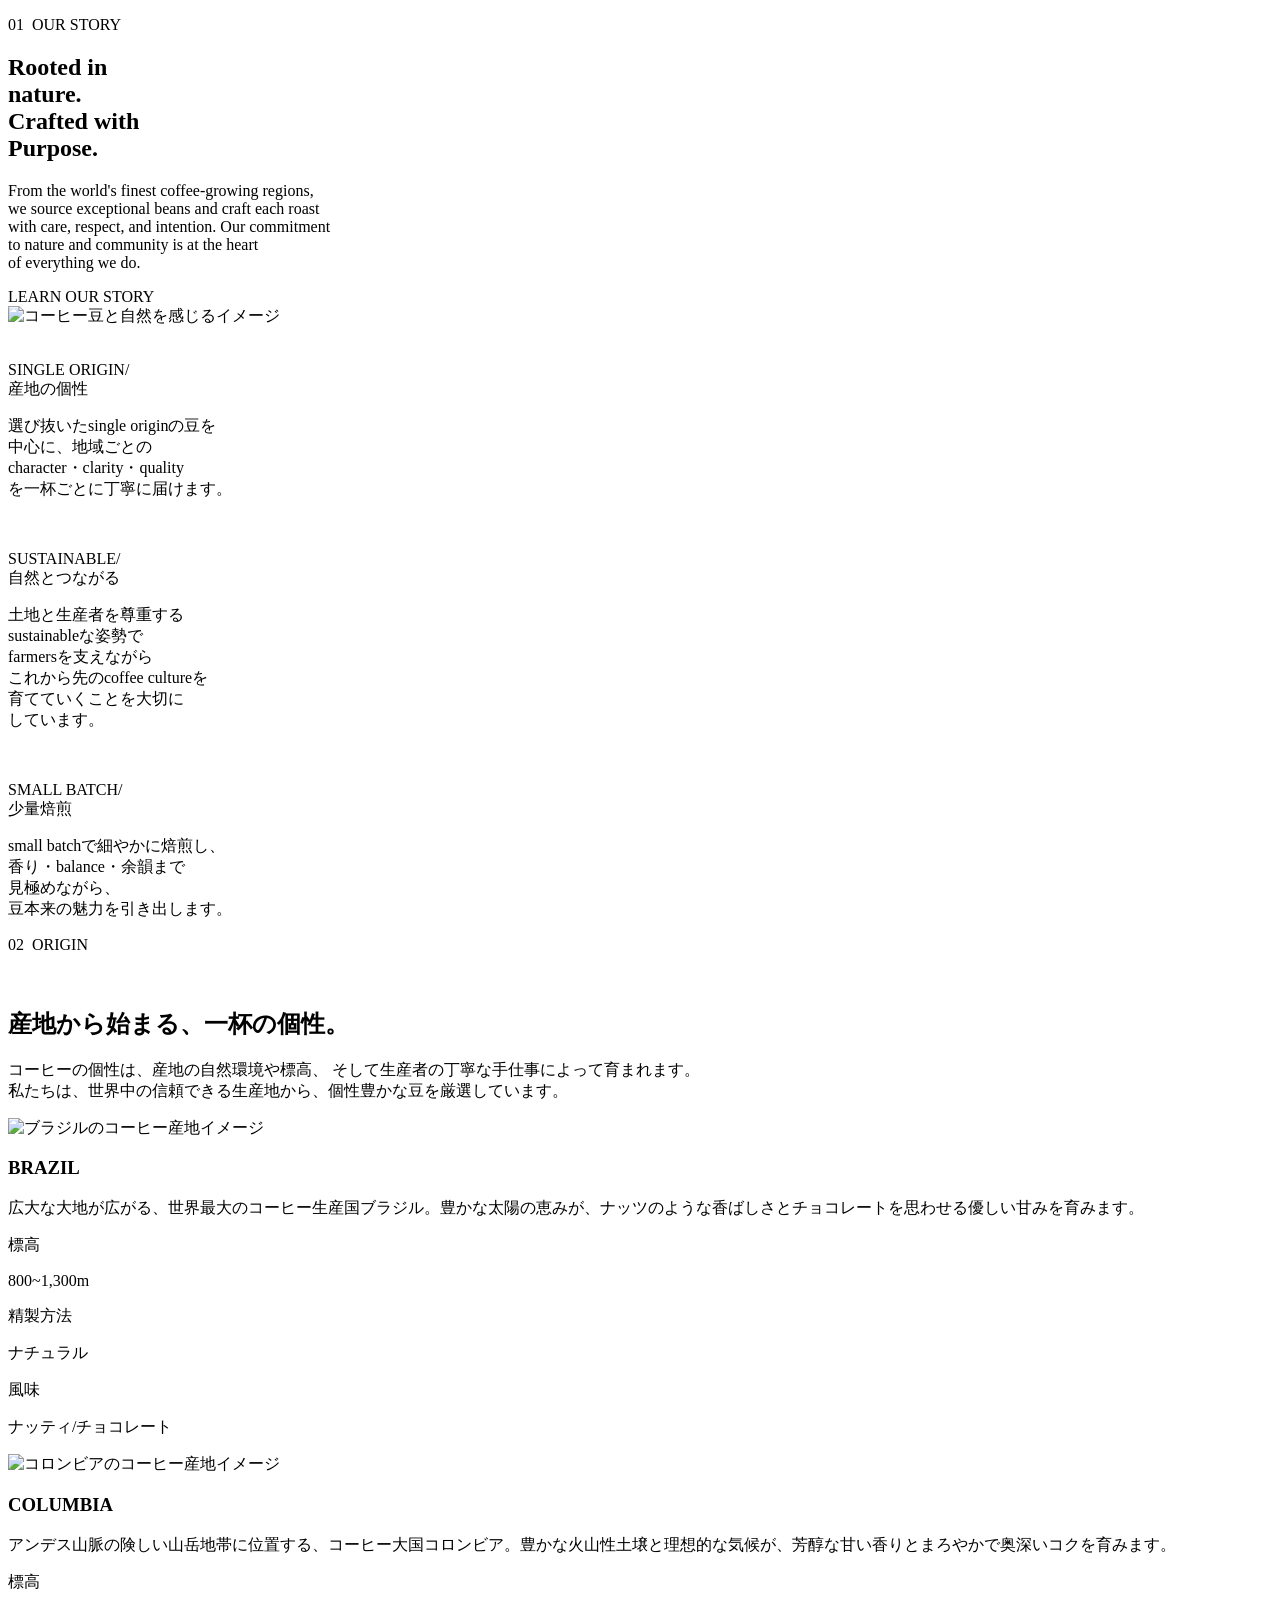
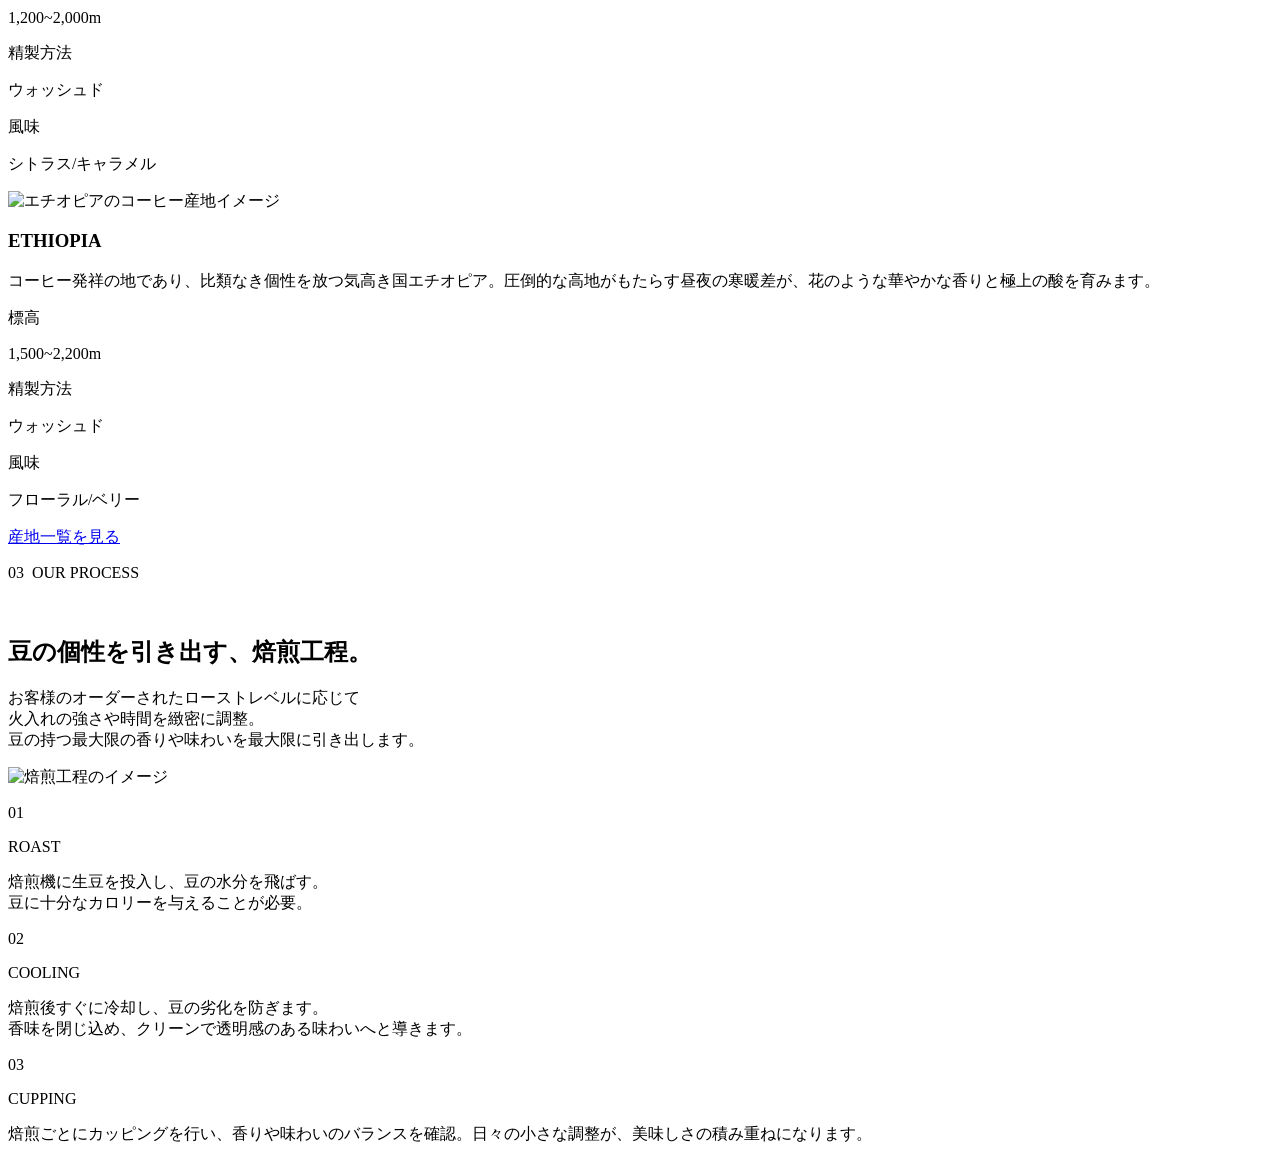
<file: src/main/resources/templates/index.html>
<!DOCTYPE html>
<html xmlns:th="http://www.thymeleaf.org"
	th:replace="~{common/layout_5block :: layout(~{::title},~{::body/content()})}">
<head>
	<title th:text="#{top}+' | '+ #{shop.title}">トップ | FRANÇAIS COFFEE</title>
	<meta charset="UTF-8" />
</head>
<body>
	<div class="coffee_top_page">
		<section class="ourstory" id="top-story">
			<div class="storydescription">
				<p class="smalltitle-story">01&nbsp;&nbsp;OUR STORY</p>
				<h1 class="heading-story">Rooted in<br />nature.<br />Crafted with<br />Purpose.</h1>
				<p class="summary-story">
					From the world's finest coffee-growing regions,<br />
					we source exceptional beans and craft each roast<br />
					with care, respect, and intention. Our commitment<br />
					to nature and community is at the heart<br />
					of everything we do.
				</p>
				<div class="button006">
					<a th:href="@{/client/story}">LEARN OUR STORY</a>
				</div>
			</div>
			<div class="ourstory-image">
				<img class="storyimage" th:src="@{/static/images/ourstory.webp}" alt="コーヒー豆と自然を感じるイメージ" />
			</div>
		</section>

		<section class="story-under" aria-label="coffee promise">
			<div class="mountain">
				<span class="mountain-img-around">
					<img class="mountain-img" th:src="@{/static/images/mountain.svg}" alt="" />
				</span>
				<div>
					<p class="mountain-title">SINGLE ORIGIN/<br />産地の個性</p>
					<p class="mountain-ex">
						選び抜いたsingle originの豆を<br />
						中心に、地域ごとの<br />
						character・clarity・quality<br />
						を一杯ごとに丁寧に届けます。
					</p>
				</div>
			</div>

			<div class="grass">
				<div class="grass-img-around">
					<img class="grass-img" th:src="@{/static/images/grass.svg}" alt="" />
				</div>
				<div>
					<p class="grass-title">SUSTAINABLE/<br />自然とつながる</p>
					<p class="grass-ex">
						土地と生産者を尊重する<br />
						sustainableな姿勢で<br />
						farmersを支えながら<br />
						これから先のcoffee cultureを<br />
						育てていくことを大切に<br />
						しています。
					</p>
				</div>
			</div>

			<div class="fire">
				<div class="fire-img-around">
					<img class="fire-img" th:src="@{/static/images/fire.svg}" alt="" />
				</div>
				<div>
					<p class="fire-title">SMALL BATCH/<br />少量焙煎</p>
					<p class="fire-ex">
						small batchで細やかに焙煎し、<br />
						香り・balance・余韻まで<br />
						見極めながら、<br />
						豆本来の魅力を引き出します。
					</p>
				</div>
			</div>
		</section>

		<section class="originsection" id="top-origin">
			<div class="origin">
				<p class="smalltitle-origin">02&nbsp;&nbsp;ORIGIN</p>
				<div class="image-with-lines">
					<img th:src="@{/static/images/earth.svg}" alt="" />
				</div>
			</div>
			<div class="origin-title-ex">
				<h2 class="origin-title">産地から始まる、一杯の個性。</h2>
				<p class="origin-ex">
					コーヒーの個性は、産地の自然環境や標高、
					そして生産者の丁寧な手仕事によって育まれます。<br />
					私たちは、世界中の信頼できる生産地から、個性豊かな豆を厳選しています。
				</p>
			</div>

			<div class="area">
				<article class="brazil">
					<img class="brazil-pct" th:src="@{/static/images/Brazil.jpg}" alt="ブラジルのコーヒー産地イメージ" />
					<img class="brazil-logo" th:src="@{/static/images/forest.svg}" alt="" />
					<h3 class="brazil-name">BRAZIL</h3>
					<p>広大な大地が広がる、世界最大のコーヒー生産国ブラジル。豊かな太陽の恵みが、ナッツのような香ばしさとチョコレートを思わせる優しい甘みを育みます。</p>
					<div class="status-brazil">
						<div class="elevation"><p>標高</p><p class="contents">800~1,300m</p></div>
						<div class="prosess"><p>精製方法</p><p class="contents">ナチュラル</p></div>
						<div class="flavor"><p>風味</p><p class="contents">ナッティ/チョコレート</p></div>
					</div>
				</article>

				<article class="COLUMBIA">
					<img class="COLUMBIA-pct" th:src="@{/static/images/SantuariodeLasLajas-1000x609.jpg}" alt="コロンビアのコーヒー産地イメージ" />
					<img class="COLUMBIA-logo" th:src="@{/static/images/volcano.svg}" alt="" />
					<h3 class="COLUMBIA-name">COLUMBIA</h3>
					<p>アンデス山脈の険しい山岳地帯に位置する、コーヒー大国コロンビア。豊かな火山性土壌と理想的な気候が、芳醇な甘い香りとまろやかで奥深いコクを育みます。</p>
					<div class="status-COLUMBIA">
						<div class="elevation"><p>標高</p><p class="contents">1,200~2,000m</p></div>
						<div class="prosess"><p>精製方法</p><p class="contents">ウォッシュド</p></div>
						<div class="flavor"><p>風味</p><p class="contents">シトラス/キャラメル</p></div>
					</div>
				</article>

				<article class="ETHIOPIA">
					<img class="ETHIOPIA-pct" th:src="@{/static/images/Ethiopia.jpg}" alt="エチオピアのコーヒー産地イメージ" />
					<img class="ETHIOPIA-logo" th:src="@{/static/images/sunny.svg}" alt="" />
					<h3 class="ETHIOPIA-name">ETHIOPIA</h3>
					<p>コーヒー発祥の地であり、比類なき個性を放つ気高き国エチオピア。圧倒的な高地がもたらす昼夜の寒暖差が、花のような華やかな香りと極上の酸を育みます。</p>
					<div class="status-ETHIOPIA">
						<div class="elevation"><p>標高</p><p class="contents">1,500~2,200m</p></div>
						<div class="prosess"><p>精製方法</p><p class="contents">ウォッシュド</p></div>
						<div class="flavor"><p>風味</p><p class="contents">フローラル/ベリー</p></div>
					</div>
				</article>
			</div>
			<div class="area-botton">
				<a href="#top-origin">産地一覧を見る</a>
			</div>
		</section>

		<section class="ourprosess" id="top-process">
			<div class="origin">
				<p class="smalltitle-ourprosess">03&nbsp;&nbsp;OUR PROCESS</p>
				<div class="image-with-lines">
					<img th:src="@{/static/images/earth.svg}" alt="" />
				</div>
			</div>

			<div class="prosess-main">
				<h2 class="prosess-title">豆の個性を引き出す、焙煎工程。</h2>
				<p class="prosess-ex">
					お客様のオーダーされたローストレベルに応じて<br />
					火入れの強さや時間を緻密に調整。<br />
					豆の持つ最大限の香りや味わいを最大限に引き出します。
				</p>
			</div>
			<div class="god-img-around">
				<img class="god-img" th:src="@{/static/images/unchi.png}" alt="焙煎工程のイメージ" />
			</div>

			<div class="process-points">
				<div class="beans">
					<div class="around-01"><p class="ikon-01">01</p></div>
					<div class="beans-ex">
						<p class="beans-subtitle">ROAST</p>
						<p class="beans-ex-box">焙煎機に生豆を投入し、豆の水分を飛ばす。<br />豆に十分なカロリーを与えることが必要。</p>
					</div>
				</div>

				<div class="beans-02">
					<div class="around-01"><p class="ikon-01">02</p></div>
					<div class="beans-ex">
						<p class="beans-subtitle">COOLING</p>
						<p class="beans-ex-box">焙煎後すぐに冷却し、豆の劣化を防ぎます。<br />香味を閉じ込め、クリーンで透明感のある味わいへと導きます。</p>
					</div>
				</div>

				<div class="beans-03">
					<div class="around-01"><p class="ikon-01">03</p></div>
					<div class="beans-ex">
						<p class="beans-subtitle">CUPPING</p>
						<p class="beans-ex-box">焙煎ごとにカッピングを行い、香りや味わいのバランスを確認。日々の小さな調整が、美味しさの積み重ねになります。</p>
					</div>
				</div>
			</div>
		</section>
	</div>
</body>
</html>
</file>
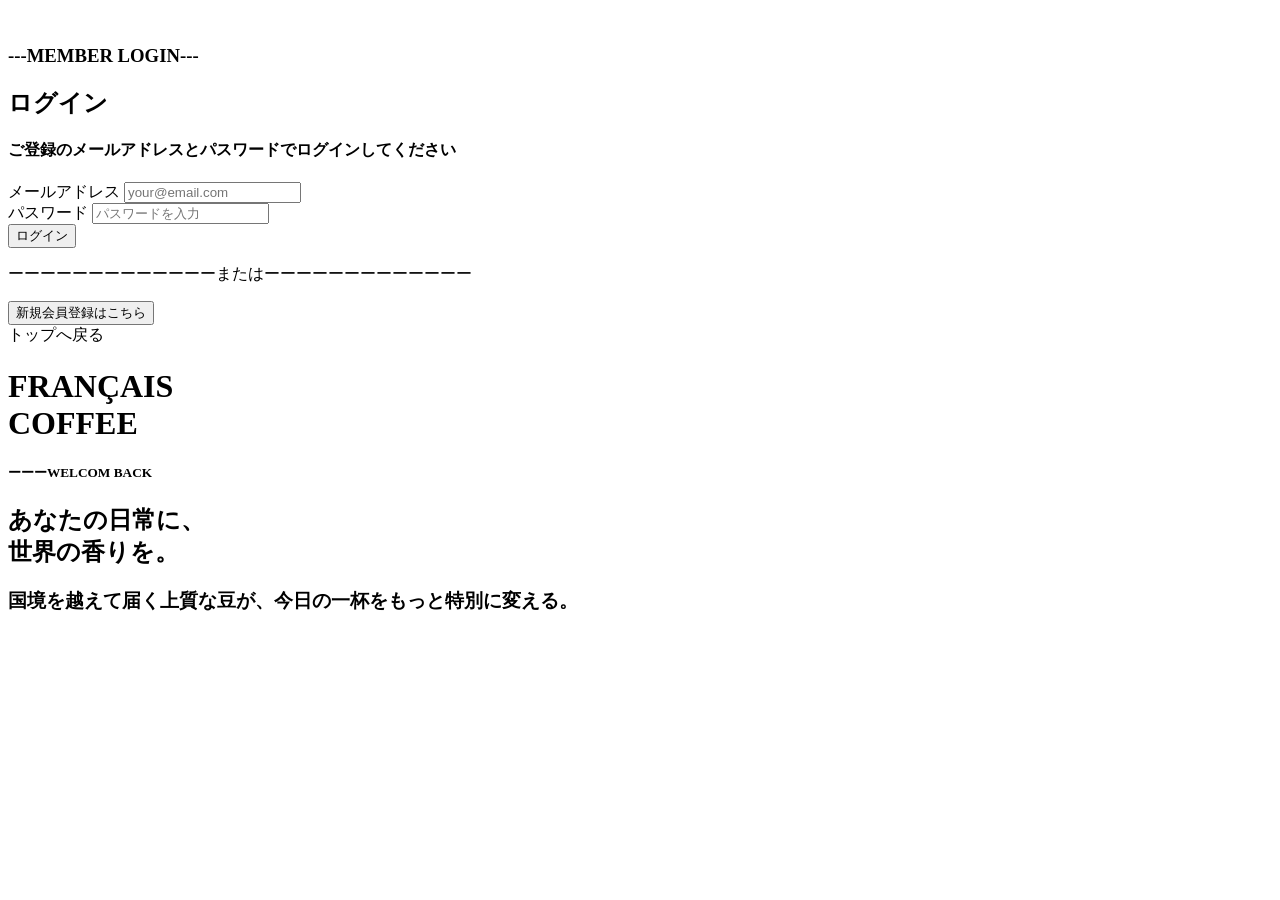
<file: src/main/resources/templates/login.html>
<!DOCTYPE html>
<html xmlns:th="http://www.thymeleaf.org">

<head>
	<meta charset="UTF-8" />
	<meta name="viewport" content="width=device-width, initial-scale=1.0" />
	<title th:text="#{login}+' | '+ #{shop.title}"> </title>
	<link rel="stylesheet" th:href="@{/css/login.css}">
</head>

<body>
	<div class="fulllogin">
		<img class="image" th:src="@{/images/loginFrancois.jpg}">
		<div class="login">
			<h3 class="memberlogin">---MEMBER LOGIN---</h3>
			<h2 class="login-size">ログイン</h2>
			<h4 class="login-explanation">ご登録のメールアドレスとパスワードでログインしてください</h4>
			<form th:action="@{/login}" method="post" class="login_form" th:object="${loginForm}">

				<div class="form-group">
					<label for="email" class="form-label">メールアドレス</label>
					<input type="email" th:field="*{email}" class="form-control" placeholder="your@email.com" required>
				</div>
				<div class="form-group">
					<label for="password" class="form-label">パスワード</label>
					<input type="password" th:field="*{password}" class="form-control" placeholder="パスワードを入力" required>
				</div>

				<input type="submit" class="btn-login" value="ログイン"></input>
			</form>

			<p class="or">ーーーーーーーーーーーーーまたはーーーーーーーーーーーーー</p>
			<form th:action="@{/client/user/regist/input/init}" method="get">
				<input type="submit" class="btn-Registration" value="新規会員登録はこちら"></input>
			</form>
			<div class="forgot-password">
				<a th:href="@{/}">トップへ戻る</a>
			</div>
		</div>

	</div>
	<div class="tytle">
		<h1 class="shopname">FRANÇAIS<br>COFFEE</h1>
		<h5 class="welcom">ーーーWELCOM BACK</h5>
		<h2 class="phrase">あなたの日常に、<br>世界の香りを。</h2>
		<h3 class="subphrase">国境を越えて届く上質な豆が、今日の一杯をもっと特別に変える。</h3>
	</div>


	</form>
	</div>
</body>

</html>
</file>
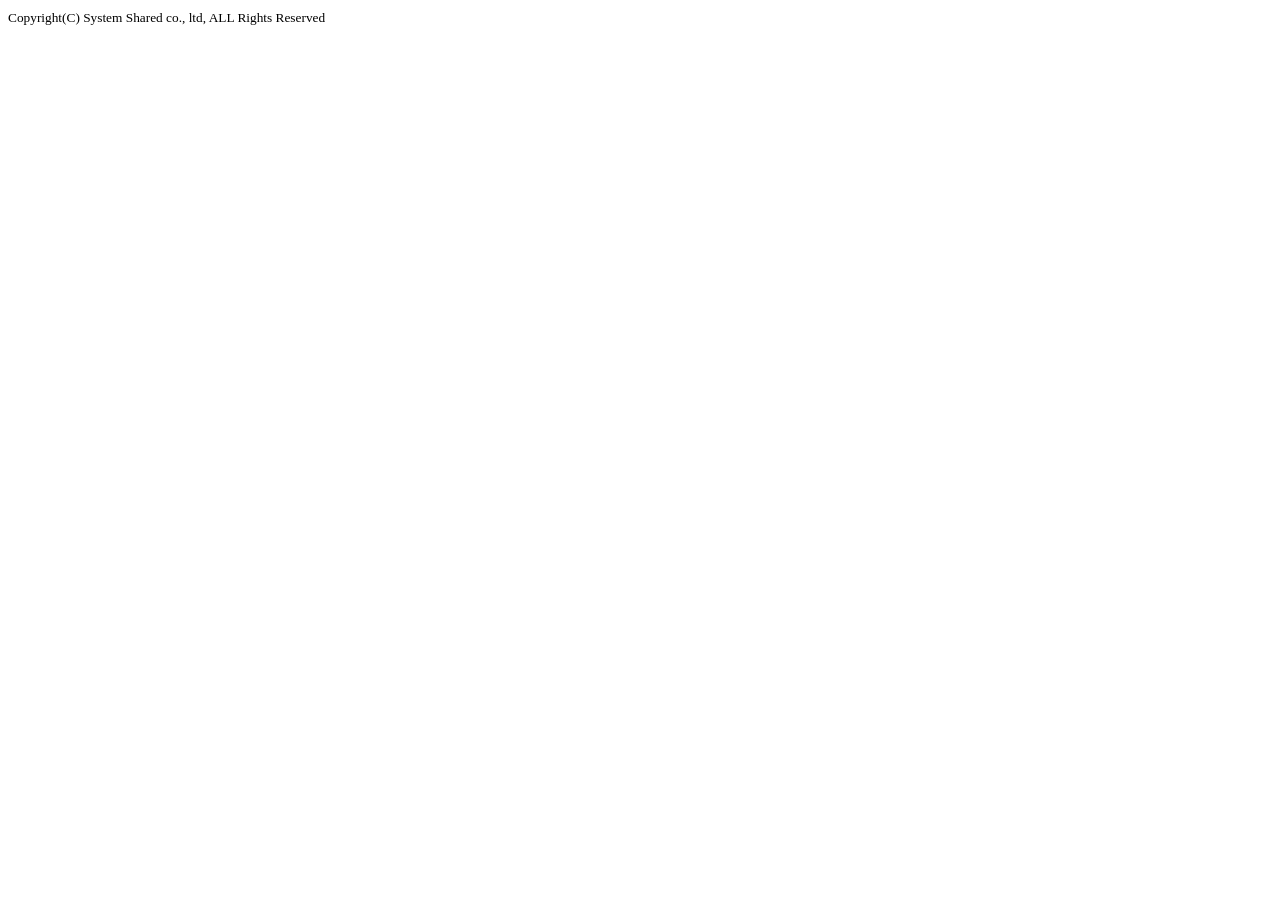
<file: src/main/resources/templates/common/footer.html>
<!DOCTYPE html>
<html xmlns:th="http://www.thymeleaf.org">
<head>
<meta charset="UTF-8" />
</head>
<body>
	<div class="container">
<small th:fragment="layout-footer" class="copyright">
	<!--/* small要素は免責・著作権・ライセンス要件などを表す際に使用します。 */-->
	Copyright(C) System Shared co., ltd, ALL Rights Reserved
</small>
	</div>
</body>
</html>
</file>
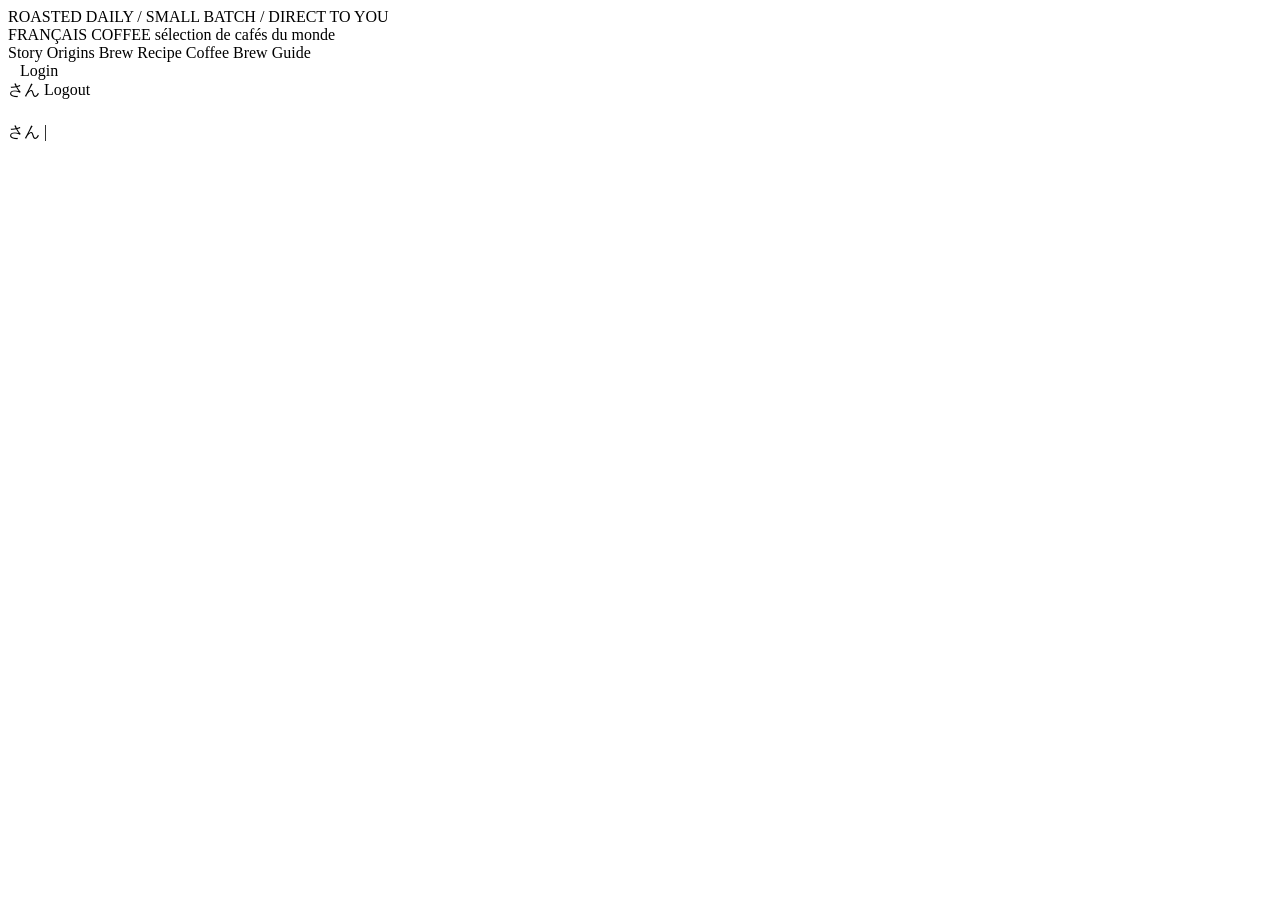
<file: src/main/resources/templates/common/header.html>
<!DOCTYPE html>
<html xmlns:th="http://www.thymeleaf.org">
<head>
<meta charset="UTF-8" />
</head>
<body>
<div th:fragment="layout-header">
	<div th:if="${session.user == null or session.user.authority == 2}" class="shop-header">
		<div class="shop-header__bar">
			<span class="shop-header__bar-text">ROASTED DAILY / SMALL BATCH / DIRECT TO YOU</span>
		</div>
		<div class="shop-header__main">
			<a th:href="@{/}" class="shop-header__brand">
				<span class="shop-header__main-name">FRANÇAIS COFFEE</span>
				<span class="shop-header__sub-name">sélection de cafés du monde</span>
			</a>
			<nav class="shop-header__nav" aria-label="メインメニュー">
				<a th:href="@{/client/story}">Story</a>
				<a th:href="@{/#top-origin}">Origins</a>
				<a th:href="@{/#top-process}">Brew Recipe</a>
				<a th:href="@{/client/item/list/1}">Coffee</a>
				<a th:href="@{/#top-process}">Brew Guide</a>
			</nav>
			<div class="shop-header__actions">
				<a th:href="${session.user == null} ? @{/login} : @{/client/favorite/list}" class="shop-header__icon-link" aria-label="お気に入り">
					<img th:src="@{/static/images/favorite.svg}" alt="" />
				</a>
				<a th:href="@{/client/item/list/1}" method="post" class="shop-header__icon-link" aria-label="商品検索">
<!--					<input type="hidden" id="categoryId" value="0">-->
					<img th:src="@{/static/images/search.svg}" alt="" />
				</a>
				<a th:href="@{/client/basket/list}" class="shop-header__icon-link" aria-label="買い物かご">
					<img th:src="@{/static/images/shopping.svg}" alt="" />
				</a>
				<a th:if="${session.user == null}" th:href="@{/login}" class="shop-header__login">Login</a>
				<div th:if="${session.user != null}" class="shop-header__user">
					<a th:href="@{/client/user/detail}" th:text="${session.user.name}"></a>
					<span>さん</span>
					<a th:href="@{/logout}" class="shop-header__logout">Logout</a>
				</div>
			</div>
		</div>
	</div>
	<div th:if="${session.user != null and (session.user.authority == 0 or session.user.authority == 1)}" class="container">
		<h1 th:class="site_title" th:text="#{shop.title}"></h1>
		<div class="user_info">
			<a th:href="@{/admin/user/detail/{id}(id=${session.user.id})}" th:text="${session.user.name}"></a>さん | <a th:href="@{/logout}" th:text="#{logout}"></a>
		</div>
	</div>
</div>
</body>
</html>
</file>
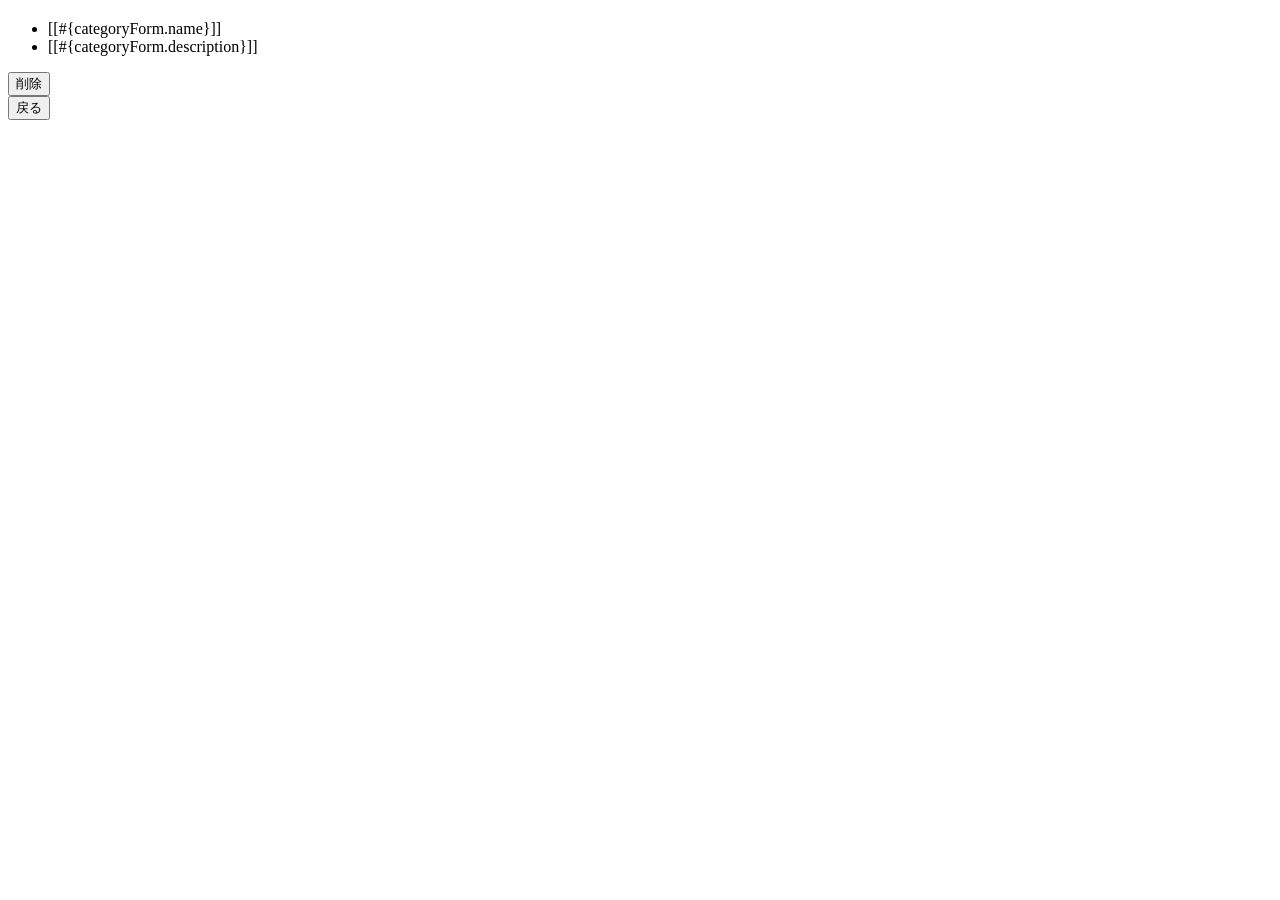
<file: src/main/resources/templates/admin/category/delete_check.html>
<!DOCTYPE html>
<html xmlns:th="http://www.thymeleaf.org"
	th:replace="~{common/layout_4block :: layout(~{::title},~{::body/content()})}">

<head>
	<title th:text="#{category}+#{title.delete.check}+' | '+ #{shop.title}"> </title>
	<meta charset="UTF-8" />
</head>

<body class="admin category_delete_check">
	<h2 th:class="title" th:text="#{category}+#{title.delete.check}"></h2>
	<p th:class="check_message" th:text="#{msg.delete.check}"></p>

	<div class="user_info_form_area" th:object=${categoryForm}>
		<ul class="input_list">
			<li>
				<span class="input_title">[[#{categoryForm.name}]]</span>
				<span class="input_value" th:text="*{name}"></span>
			</li>
			<li>
				<span class="input_title">[[#{categoryForm.description}]]</span>
				<span class="input_value" th:text="*{description}"></span>
			</li>
		</ul>
		<form th:action="@{/admin/category/delete/complete}" method="post">
			<input type="submit" value="削除" class="delete" />
		</form>
		<form th:action="@{/admin/category/detail/{id}(id=*{id})}" method="post">
			<input type="submit" value="戻る" class="back_button" />
		</form>
	</div>
</body>

</html>
</file>
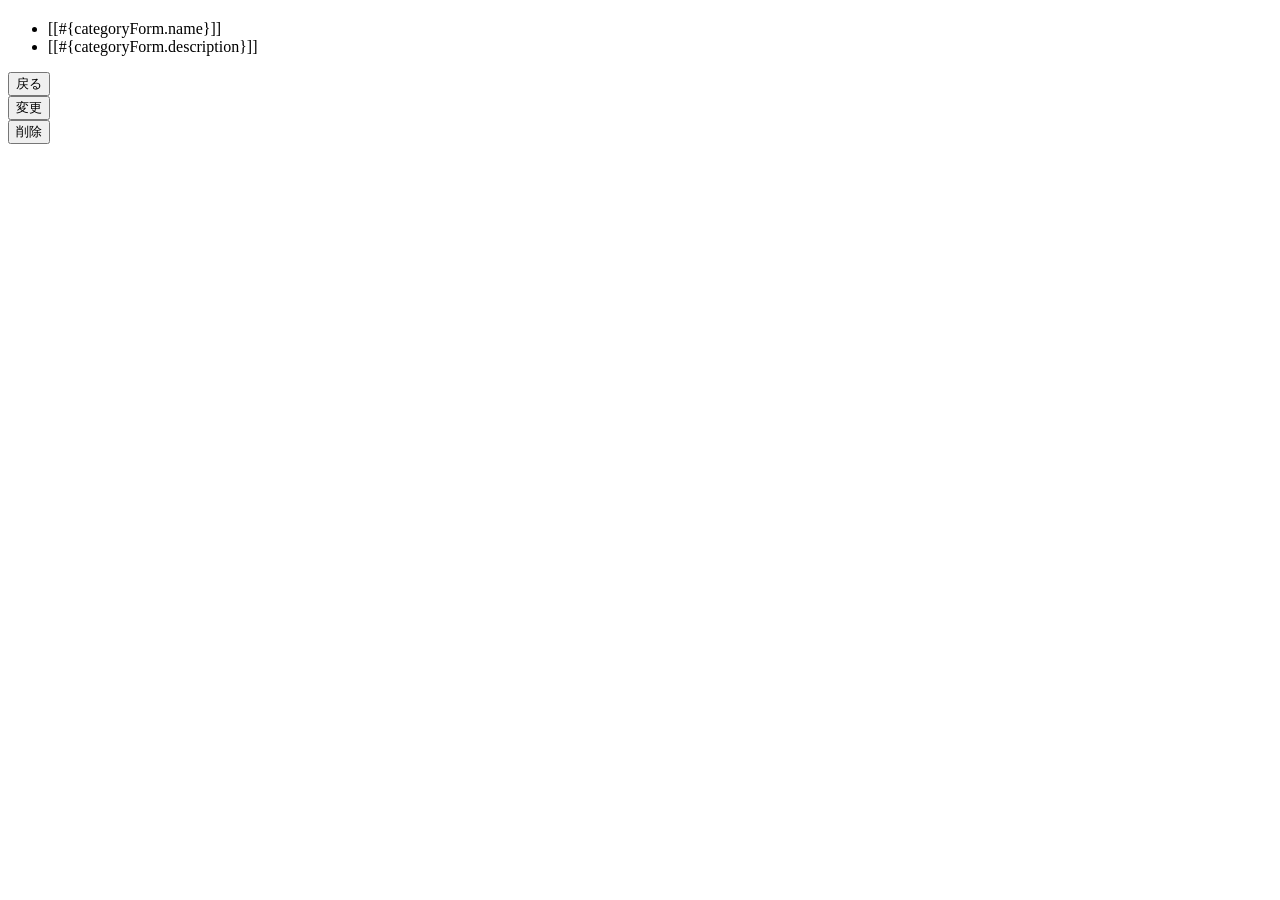
<file: src/main/resources/templates/admin/category/detail.html>
<!DOCTYPE html>
<html xmlns:th="http://www.thymeleaf.org"
	th:replace="~{common/layout_4block :: layout(~{::title},~{::body/content()})}">

<head>
	<title th:text="#{category}+#{title.detail}+' | '+ #{shop.title}"> </title>
	<meta charset="UTF-8" />
</head>

<body class="admin category_detail">
	<h2 th:class="title" th:text="#{category}+#{title.detail}"></h2>
	<div class="info_form_area" th:object="${category}">
		<div class="detail_area">
			<ul class="input_list">
				<li>
					<span class="input_title">[[#{categoryForm.name}]]</span>
					<span class="input_value" th:text="*{name}"></span>
				</li>
				<li>
					<span class="input_title">[[#{categoryForm.description}]]</span>
					<span class="input_value" th:text="*{description}"></span>
				</li>
			</ul>
		</div>


		<div class="detail_button_area">
			<form th:action="@{/admin/category/list}" method="post" class="update">
				<input type="submit" value="戻る" class="back_button"/>
			</form>
			<form th:action="@{/admin/category/update/input/{id}(id=*{id})}" method="post">
				<input type="submit" value="変更" />
			</form>
			<form th:action="@{/admin/category/delete/check/{id}(id=*{id})}" method="post">
				<input type="submit" value="削除" class="delete" />
			</form>
		</div>
	</div>
</body>

</html>
</file>
